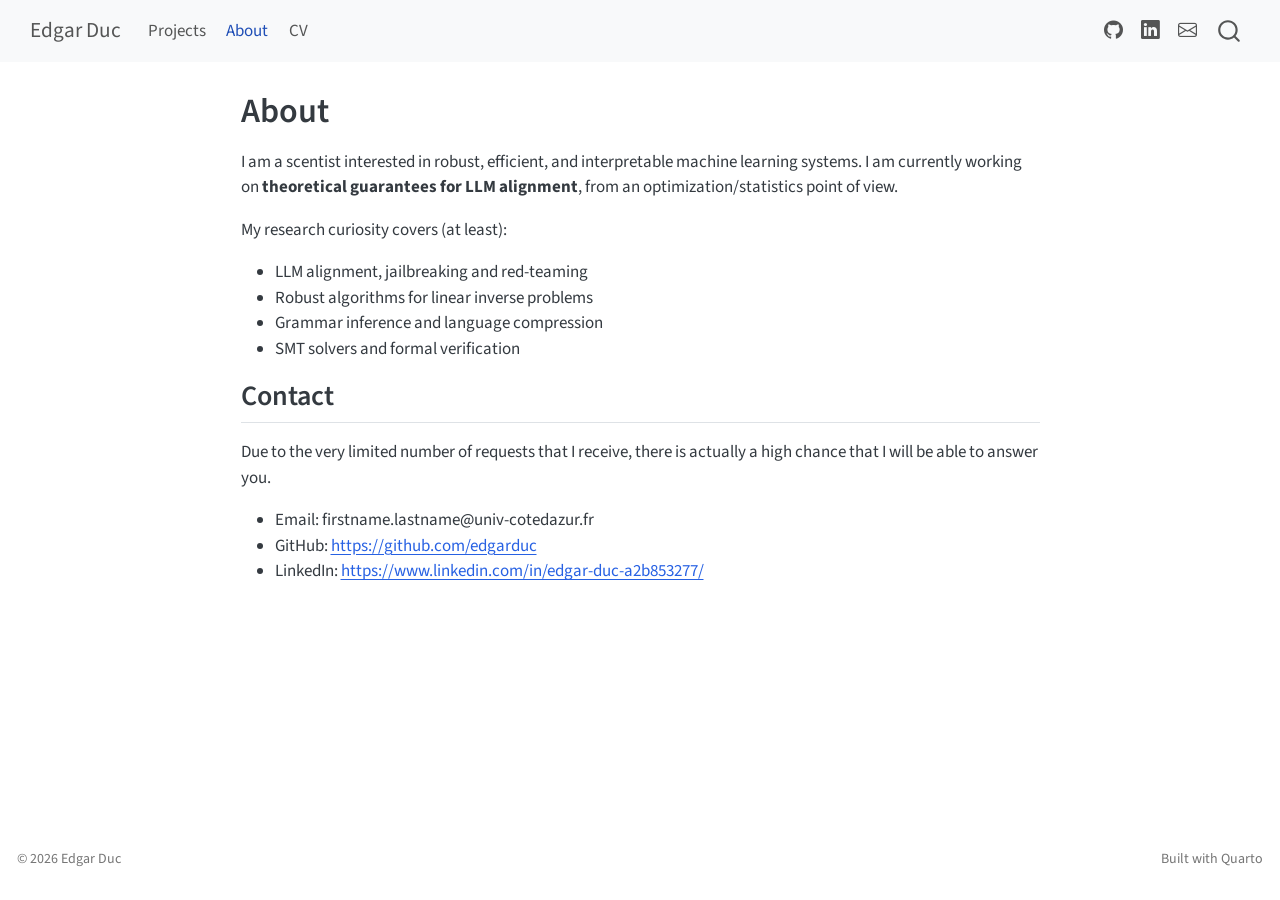
<file: about.html>
<!DOCTYPE html>
<html xmlns="http://www.w3.org/1999/xhtml" lang="en" xml:lang="en"><head>

<meta charset="utf-8">
<meta name="generator" content="quarto-1.9.38">

<meta name="viewport" content="width=device-width, initial-scale=1.0, user-scalable=yes">


<title>About – Edgar Duc</title>
<style>
/* Default styles provided by pandoc.
** See https://pandoc.org/MANUAL.html#variables-for-html for config info.
*/
code{white-space: pre-wrap;}
span.smallcaps{font-variant: small-caps;}
div.columns{display: flex; gap: min(4vw, 1.5em);}
div.column{flex: auto; overflow-x: auto;}
div.hanging-indent{margin-left: 1.5em; text-indent: -1.5em;}
ul.task-list{list-style: none;}
ul.task-list li input[type="checkbox"] {
  width: 0.8em;
  margin: 0 0.8em 0.2em -1em; /* quarto-specific, see https://github.com/quarto-dev/quarto-cli/issues/4556 */ 
  vertical-align: middle;
}
</style>


<script src="site_libs/quarto-nav/quarto-nav.js"></script>
<script src="site_libs/clipboard/clipboard.min.js"></script>
<script src="site_libs/quarto-search/autocomplete.umd.js"></script>
<script src="site_libs/quarto-search/fuse.min.js"></script>
<script src="site_libs/quarto-search/quarto-search.js"></script>
<meta name="quarto:offset" content="./">
<script src="site_libs/quarto-html/quarto.js" type="module"></script>
<script src="site_libs/quarto-html/tabsets/tabsets.js" type="module"></script>
<script src="site_libs/quarto-html/popper.min.js"></script>
<script src="site_libs/quarto-html/tippy.umd.min.js"></script>
<script src="site_libs/quarto-html/anchor.min.js"></script>
<link href="site_libs/quarto-html/tippy.css" rel="stylesheet">
<link href="site_libs/quarto-html/quarto-syntax-highlighting-15634bcf2e68342d4ad2dfa704d543f6.css" rel="stylesheet" id="quarto-text-highlighting-styles">
<script src="site_libs/bootstrap/bootstrap.min.js"></script>
<link href="site_libs/bootstrap/bootstrap-icons.css" rel="stylesheet">
<link href="site_libs/bootstrap/bootstrap-158031087360bce0ff56dc785ce39e06.min.css" rel="stylesheet" append-hash="true" id="quarto-bootstrap" data-mode="light">
<script id="quarto-search-options" type="application/json">{
  "location": "navbar",
  "copy-button": false,
  "collapse-after": 3,
  "panel-placement": "end",
  "type": "overlay",
  "limit": 50,
  "keyboard-shortcut": [
    "f",
    "/",
    "s"
  ],
  "show-item-context": false,
  "language": {
    "search-no-results-text": "No results",
    "search-matching-documents-text": "matching documents",
    "search-copy-link-title": "Copy link to search",
    "search-hide-matches-text": "Hide additional matches",
    "search-more-match-text": "more match in this document",
    "search-more-matches-text": "more matches in this document",
    "search-clear-button-title": "Clear",
    "search-text-placeholder": "",
    "search-detached-cancel-button-title": "Cancel",
    "search-submit-button-title": "Submit",
    "search-label": "Search"
  }
}</script>


<link rel="stylesheet" href="styles.css">
</head>

<body class="nav-fixed fullcontent quarto-light">

<div id="quarto-search-results"></div>
  <header id="quarto-header" class="headroom fixed-top">
    <nav class="navbar navbar-expand-lg " data-bs-theme="dark">
      <div class="navbar-container container-fluid">
      <div class="navbar-brand-container mx-auto">
    <a class="navbar-brand" href="./index.html">
    <span class="navbar-title">Edgar Duc</span>
    </a>
  </div>
            <div id="quarto-search" class="" title="Search"></div>
          <button class="navbar-toggler" type="button" data-bs-toggle="collapse" data-bs-target="#navbarCollapse" aria-controls="navbarCollapse" role="menu" aria-expanded="false" aria-label="Toggle navigation" onclick="if (window.quartoToggleHeadroom) { window.quartoToggleHeadroom(); }">
  <span class="navbar-toggler-icon"></span>
</button>
          <div class="collapse navbar-collapse" id="navbarCollapse">
            <ul class="navbar-nav navbar-nav-scroll me-auto">
  <li class="nav-item">
    <a class="nav-link" href="./index.html"> 
<span class="menu-text">Projects</span></a>
  </li>  
  <li class="nav-item">
    <a class="nav-link active" href="./about.html" aria-current="page"> 
<span class="menu-text">About</span></a>
  </li>  
  <li class="nav-item">
    <a class="nav-link" href="./cv.html"> 
<span class="menu-text">CV</span></a>
  </li>  
</ul>
            <ul class="navbar-nav navbar-nav-scroll ms-auto">
  <li class="nav-item compact">
    <a class="nav-link" href="https://github.com/edgarduc"> <i class="bi bi-github" role="img">
</i> 
<span class="menu-text"></span></a>
  </li>  
  <li class="nav-item compact">
    <a class="nav-link" href="https://www.linkedin.com/in/edgar-duc-a2b853277"> <i class="bi bi-linkedin" role="img">
</i> 
<span class="menu-text"></span></a>
  </li>  
  <li class="nav-item compact">
    <a class="nav-link" href="mailto:edgar.duc@enpc.fr"> <i class="bi bi-envelope" role="img">
</i> 
<span class="menu-text"></span></a>
  </li>  
</ul>
          </div> <!-- /navcollapse -->
            <div class="quarto-navbar-tools">
</div>
      </div> <!-- /container-fluid -->
    </nav>
</header>
<!-- content -->
<div id="quarto-content" class="quarto-container page-columns page-rows-contents page-layout-article page-navbar">
<!-- sidebar -->
<!-- margin-sidebar -->
    
<!-- main -->
<main class="content" id="quarto-document-content">

<header id="title-block-header" class="quarto-title-block default">
<div class="quarto-title">
<h1 class="title">About</h1>
</div>



<div class="quarto-title-meta">

    
  
    
  </div>
  


</header>


<p>I am a scentist interested in robust, efficient, and interpretable machine learning systems. I am currently working on <strong>theoretical guarantees for LLM alignment</strong>, from an optimization/statistics point of view.</p>
<p>My research curiosity covers (at least):</p>
<ul>
<li>LLM alignment, jailbreaking and red-teaming</li>
<li>Robust algorithms for linear inverse problems</li>
<li>Grammar inference and language compression</li>
<li>SMT solvers and formal verification</li>
</ul>
<section id="contact" class="level2">
<h2 class="anchored" data-anchor-id="contact">Contact</h2>
<p>Due to the very limited number of requests that I receive, there is actually a high chance that I will be able to answer you.</p>
<ul>
<li>Email: firstname.lastname@univ-cotedazur.fr</li>
<li>GitHub: <a href="https://github.com/edgarduc" class="uri">https://github.com/edgarduc</a></li>
<li>LinkedIn: <a href="https://www.linkedin.com/in/edgar-duc-a2b853277/" class="uri">https://www.linkedin.com/in/edgar-duc-a2b853277/</a></li>
</ul>


</section>

</main> <!-- /main -->
<script id="quarto-html-after-body" type="application/javascript">
  window.document.addEventListener("DOMContentLoaded", function (event) {
    const icon = "";
    const anchorJS = new window.AnchorJS();
    anchorJS.options = {
      placement: 'right',
      icon: icon
    };
    anchorJS.add('.anchored');
    const isCodeAnnotation = (el) => {
      for (const clz of el.classList) {
        if (clz.startsWith('code-annotation-')) {                     
          return true;
        }
      }
      return false;
    }
    const onCopySuccess = function(e) {
      // button target
      const button = e.trigger;
      // don't keep focus
      button.blur();
      // flash "checked"
      button.classList.add('code-copy-button-checked');
      var currentTitle = button.getAttribute("title");
      button.setAttribute("title", "Copied!");
      let tooltip;
      if (window.bootstrap) {
        button.setAttribute("data-bs-toggle", "tooltip");
        button.setAttribute("data-bs-placement", "left");
        button.setAttribute("data-bs-title", "Copied!");
        tooltip = new bootstrap.Tooltip(button, 
          { trigger: "manual", 
            customClass: "code-copy-button-tooltip",
            offset: [0, -8]});
        tooltip.show();    
      }
      setTimeout(function() {
        if (tooltip) {
          tooltip.hide();
          button.removeAttribute("data-bs-title");
          button.removeAttribute("data-bs-toggle");
          button.removeAttribute("data-bs-placement");
        }
        button.setAttribute("title", currentTitle);
        button.classList.remove('code-copy-button-checked');
      }, 1000);
      // clear code selection
      e.clearSelection();
    }
    const getTextToCopy = function(trigger) {
      const outerScaffold = trigger.parentElement.cloneNode(true);
      const codeEl = outerScaffold.querySelector('code');
      for (const childEl of codeEl.children) {
        if (isCodeAnnotation(childEl)) {
          childEl.remove();
        }
      }
      return codeEl.innerText;
    }
    const clipboard = new window.ClipboardJS('.code-copy-button:not([data-in-quarto-modal])', {
      text: getTextToCopy
    });
    clipboard.on('success', onCopySuccess);
    if (window.document.getElementById('quarto-embedded-source-code-modal')) {
      const clipboardModal = new window.ClipboardJS('.code-copy-button[data-in-quarto-modal]', {
        text: getTextToCopy,
        container: window.document.getElementById('quarto-embedded-source-code-modal')
      });
      clipboardModal.on('success', onCopySuccess);
    }
      var localhostRegex = new RegExp(/^(?:http|https):\/\/localhost\:?[0-9]*\//);
      var mailtoRegex = new RegExp(/^mailto:/);
        var filterRegex = new RegExp("https:\/\/edgarduc\.github\.io");
      var isInternal = (href) => {
          return filterRegex.test(href) || localhostRegex.test(href) || mailtoRegex.test(href);
      }
      // Inspect non-navigation links and adorn them if external
     var links = window.document.querySelectorAll('a[href]:not(.nav-link):not(.navbar-brand):not(.toc-action):not(.sidebar-link):not(.sidebar-item-toggle):not(.pagination-link):not(.no-external):not([aria-hidden]):not(.dropdown-item):not(.quarto-navigation-tool):not(.about-link)');
      for (var i=0; i<links.length; i++) {
        const link = links[i];
        if (!isInternal(link.href)) {
          // undo the damage that might have been done by quarto-nav.js in the case of
          // links that we want to consider external
          if (link.dataset.originalHref !== undefined) {
            link.href = link.dataset.originalHref;
          }
            // target, if specified
            link.setAttribute("target", "_blank");
            if (link.getAttribute("rel") === null) {
              link.setAttribute("rel", "noopener");
            }
        }
      }
    function tippyHover(el, contentFn, onTriggerFn, onUntriggerFn) {
      const config = {
        allowHTML: true,
        maxWidth: 500,
        delay: 100,
        arrow: false,
        appendTo: function(el) {
            return el.parentElement;
        },
        interactive: true,
        interactiveBorder: 10,
        theme: 'quarto',
        placement: 'bottom-start',
      };
      if (contentFn) {
        config.content = contentFn;
      }
      if (onTriggerFn) {
        config.onTrigger = onTriggerFn;
      }
      if (onUntriggerFn) {
        config.onUntrigger = onUntriggerFn;
      }
      window.tippy(el, config); 
    }
    const noterefs = window.document.querySelectorAll('a[role="doc-noteref"]');
    for (var i=0; i<noterefs.length; i++) {
      const ref = noterefs[i];
      tippyHover(ref, function() {
        // use id or data attribute instead here
        let href = ref.getAttribute('data-footnote-href') || ref.getAttribute('href');
        try { href = new URL(href).hash; } catch {}
        const id = href.replace(/^#\/?/, "");
        const note = window.document.getElementById(id);
        if (note) {
          return note.innerHTML;
        } else {
          return "";
        }
      });
    }
    const xrefs = window.document.querySelectorAll('a.quarto-xref');
    const processXRef = (id, note) => {
      // Strip column container classes
      const stripColumnClz = (el) => {
        el.classList.remove("page-full", "page-columns");
        if (el.children) {
          for (const child of el.children) {
            stripColumnClz(child);
          }
        }
      }
      stripColumnClz(note)
      if (id === null || id.startsWith('sec-')) {
        // Special case sections, only their first couple elements
        const container = document.createElement("div");
        if (note.children && note.children.length > 2) {
          container.appendChild(note.children[0].cloneNode(true));
          for (let i = 1; i < note.children.length; i++) {
            const child = note.children[i];
            if (child.tagName === "P" && child.innerText === "") {
              continue;
            } else {
              container.appendChild(child.cloneNode(true));
              break;
            }
          }
          if (window.Quarto?.typesetMath) {
            window.Quarto.typesetMath(container);
          }
          return container.innerHTML
        } else {
          if (window.Quarto?.typesetMath) {
            window.Quarto.typesetMath(note);
          }
          return note.innerHTML;
        }
      } else {
        // Remove any anchor links if they are present
        const anchorLink = note.querySelector('a.anchorjs-link');
        if (anchorLink) {
          anchorLink.remove();
        }
        if (window.Quarto?.typesetMath) {
          window.Quarto.typesetMath(note);
        }
        if (note.classList.contains("callout")) {
          return note.outerHTML;
        } else {
          return note.innerHTML;
        }
      }
    }
    for (var i=0; i<xrefs.length; i++) {
      const xref = xrefs[i];
      tippyHover(xref, undefined, function(instance) {
        instance.disable();
        let url = xref.getAttribute('href');
        let hash = undefined; 
        if (url.startsWith('#')) {
          hash = url;
        } else {
          try { hash = new URL(url).hash; } catch {}
        }
        if (hash) {
          const id = hash.replace(/^#\/?/, "");
          const note = window.document.getElementById(id);
          if (note !== null) {
            try {
              const html = processXRef(id, note.cloneNode(true));
              instance.setContent(html);
            } finally {
              instance.enable();
              instance.show();
            }
          } else {
            // See if we can fetch this
            fetch(url.split('#')[0])
            .then(res => res.text())
            .then(html => {
              const parser = new DOMParser();
              const htmlDoc = parser.parseFromString(html, "text/html");
              const note = htmlDoc.getElementById(id);
              if (note !== null) {
                const html = processXRef(id, note);
                instance.setContent(html);
              } 
            }).finally(() => {
              instance.enable();
              instance.show();
            });
          }
        } else {
          // See if we can fetch a full url (with no hash to target)
          // This is a special case and we should probably do some content thinning / targeting
          fetch(url)
          .then(res => res.text())
          .then(html => {
            const parser = new DOMParser();
            const htmlDoc = parser.parseFromString(html, "text/html");
            const note = htmlDoc.querySelector('main.content');
            if (note !== null) {
              // This should only happen for chapter cross references
              // (since there is no id in the URL)
              // remove the first header
              if (note.children.length > 0 && note.children[0].tagName === "HEADER") {
                note.children[0].remove();
              }
              const html = processXRef(null, note);
              instance.setContent(html);
            } 
          }).finally(() => {
            instance.enable();
            instance.show();
          });
        }
      }, function(instance) {
      });
    }
        let selectedAnnoteEl;
        const selectorForAnnotation = ( cell, annotation) => {
          let cellAttr = 'data-code-cell="' + cell + '"';
          let lineAttr = 'data-code-annotation="' +  annotation + '"';
          const selector = 'span[' + cellAttr + '][' + lineAttr + ']';
          return selector;
        }
        const selectCodeLines = (annoteEl) => {
          const doc = window.document;
          const targetCell = annoteEl.getAttribute("data-target-cell");
          const targetAnnotation = annoteEl.getAttribute("data-target-annotation");
          const annoteSpan = window.document.querySelector(selectorForAnnotation(targetCell, targetAnnotation));
          const lines = annoteSpan.getAttribute("data-code-lines").split(",");
          const lineIds = lines.map((line) => {
            return targetCell + "-" + line;
          })
          let top = null;
          let height = null;
          let parent = null;
          if (lineIds.length > 0) {
              //compute the position of the single el (top and bottom and make a div)
              const el = window.document.getElementById(lineIds[0]);
              top = el.offsetTop;
              height = el.offsetHeight;
              parent = el.parentElement.parentElement;
            if (lineIds.length > 1) {
              const lastEl = window.document.getElementById(lineIds[lineIds.length - 1]);
              const bottom = lastEl.offsetTop + lastEl.offsetHeight;
              height = bottom - top;
            }
            if (top !== null && height !== null && parent !== null) {
              // cook up a div (if necessary) and position it 
              let div = window.document.getElementById("code-annotation-line-highlight");
              if (div === null) {
                div = window.document.createElement("div");
                div.setAttribute("id", "code-annotation-line-highlight");
                div.style.position = 'absolute';
                parent.appendChild(div);
              }
              div.style.top = top - 2 + "px";
              div.style.height = height + 4 + "px";
              div.style.left = 0;
              let gutterDiv = window.document.getElementById("code-annotation-line-highlight-gutter");
              if (gutterDiv === null) {
                gutterDiv = window.document.createElement("div");
                gutterDiv.setAttribute("id", "code-annotation-line-highlight-gutter");
                gutterDiv.style.position = 'absolute';
                const codeCell = window.document.getElementById(targetCell);
                const gutter = codeCell.querySelector('.code-annotation-gutter');
                gutter.appendChild(gutterDiv);
              }
              gutterDiv.style.top = top - 2 + "px";
              gutterDiv.style.height = height + 4 + "px";
            }
            selectedAnnoteEl = annoteEl;
          }
        };
        const unselectCodeLines = () => {
          const elementsIds = ["code-annotation-line-highlight", "code-annotation-line-highlight-gutter"];
          elementsIds.forEach((elId) => {
            const div = window.document.getElementById(elId);
            if (div) {
              div.remove();
            }
          });
          selectedAnnoteEl = undefined;
        };
          // Handle positioning of the toggle
      window.addEventListener(
        "resize",
        throttle(() => {
          elRect = undefined;
          if (selectedAnnoteEl) {
            selectCodeLines(selectedAnnoteEl);
          }
        }, 10)
      );
      function throttle(fn, ms) {
      let throttle = false;
      let timer;
        return (...args) => {
          if(!throttle) { // first call gets through
              fn.apply(this, args);
              throttle = true;
          } else { // all the others get throttled
              if(timer) clearTimeout(timer); // cancel #2
              timer = setTimeout(() => {
                fn.apply(this, args);
                timer = throttle = false;
              }, ms);
          }
        };
      }
        // Attach click handler to the DT
        const annoteDls = window.document.querySelectorAll('dt[data-target-cell]');
        for (const annoteDlNode of annoteDls) {
          annoteDlNode.addEventListener('click', (event) => {
            const clickedEl = event.target;
            if (clickedEl !== selectedAnnoteEl) {
              unselectCodeLines();
              const activeEl = window.document.querySelector('dt[data-target-cell].code-annotation-active');
              if (activeEl) {
                activeEl.classList.remove('code-annotation-active');
              }
              selectCodeLines(clickedEl);
              clickedEl.classList.add('code-annotation-active');
            } else {
              // Unselect the line
              unselectCodeLines();
              clickedEl.classList.remove('code-annotation-active');
            }
          });
        }
    const findCites = (el) => {
      const parentEl = el.parentElement;
      if (parentEl) {
        const cites = parentEl.dataset.cites;
        if (cites) {
          return {
            el,
            cites: cites.split(' ')
          };
        } else {
          return findCites(el.parentElement)
        }
      } else {
        return undefined;
      }
    };
    var bibliorefs = window.document.querySelectorAll('a[role="doc-biblioref"]');
    for (var i=0; i<bibliorefs.length; i++) {
      const ref = bibliorefs[i];
      const citeInfo = findCites(ref);
      if (citeInfo) {
        tippyHover(citeInfo.el, function() {
          var popup = window.document.createElement('div');
          citeInfo.cites.forEach(function(cite) {
            var citeDiv = window.document.createElement('div');
            citeDiv.classList.add('hanging-indent');
            citeDiv.classList.add('csl-entry');
            var biblioDiv = window.document.getElementById('ref-' + cite);
            if (biblioDiv) {
              citeDiv.innerHTML = biblioDiv.innerHTML;
            }
            popup.appendChild(citeDiv);
          });
          return popup.innerHTML;
        });
      }
    }
  });
  </script>
</div> <!-- /content -->
<footer class="footer">
  <div class="nav-footer">
    <div class="nav-footer-left">
<p>© 2026 Edgar Duc</p>
</div>   
    <div class="nav-footer-center">
      &nbsp;
    </div>
    <div class="nav-footer-right">
<p>Built with Quarto</p>
</div>
  </div>
</footer>




</body></html>
</file>
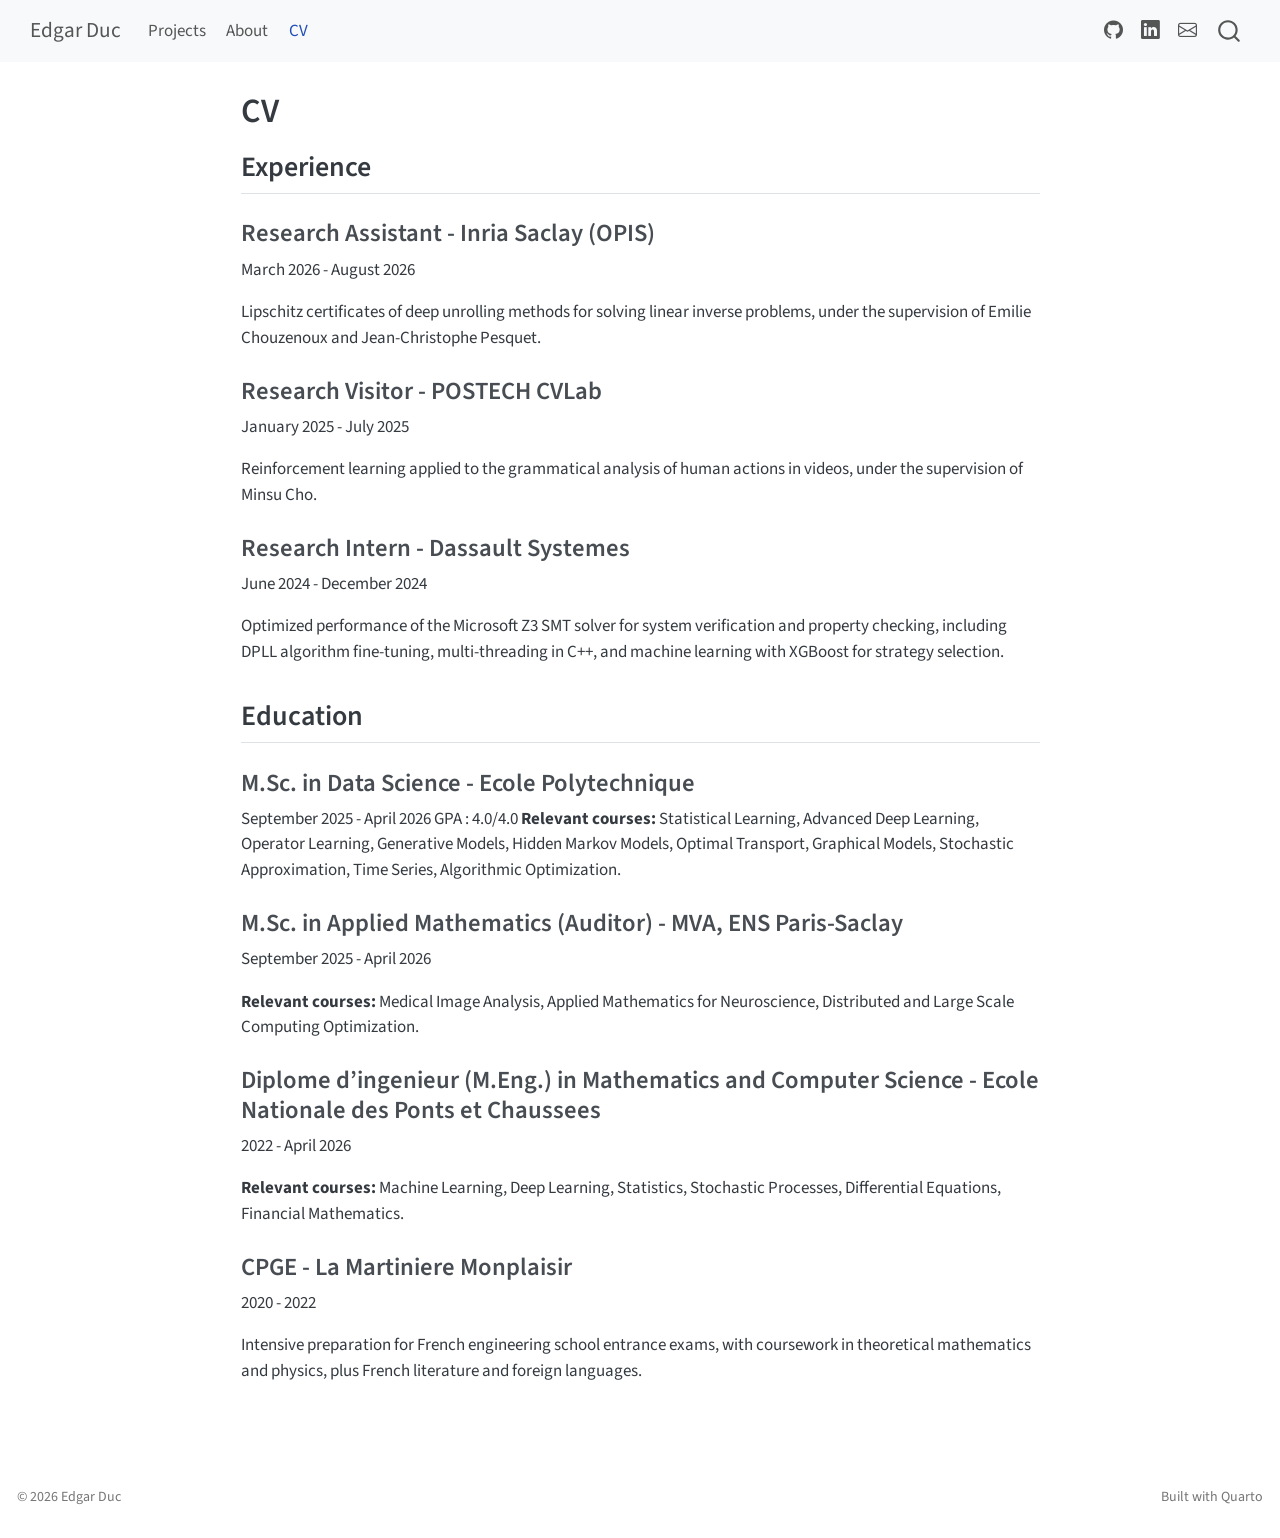
<file: cv.html>
<!DOCTYPE html>
<html xmlns="http://www.w3.org/1999/xhtml" lang="en" xml:lang="en"><head>

<meta charset="utf-8">
<meta name="generator" content="quarto-1.9.38">

<meta name="viewport" content="width=device-width, initial-scale=1.0, user-scalable=yes">


<title>CV – Edgar Duc</title>
<style>
/* Default styles provided by pandoc.
** See https://pandoc.org/MANUAL.html#variables-for-html for config info.
*/
code{white-space: pre-wrap;}
span.smallcaps{font-variant: small-caps;}
div.columns{display: flex; gap: min(4vw, 1.5em);}
div.column{flex: auto; overflow-x: auto;}
div.hanging-indent{margin-left: 1.5em; text-indent: -1.5em;}
ul.task-list{list-style: none;}
ul.task-list li input[type="checkbox"] {
  width: 0.8em;
  margin: 0 0.8em 0.2em -1em; /* quarto-specific, see https://github.com/quarto-dev/quarto-cli/issues/4556 */ 
  vertical-align: middle;
}
</style>


<script src="site_libs/quarto-nav/quarto-nav.js"></script>
<script src="site_libs/clipboard/clipboard.min.js"></script>
<script src="site_libs/quarto-search/autocomplete.umd.js"></script>
<script src="site_libs/quarto-search/fuse.min.js"></script>
<script src="site_libs/quarto-search/quarto-search.js"></script>
<meta name="quarto:offset" content="./">
<script src="site_libs/quarto-html/quarto.js" type="module"></script>
<script src="site_libs/quarto-html/tabsets/tabsets.js" type="module"></script>
<script src="site_libs/quarto-html/popper.min.js"></script>
<script src="site_libs/quarto-html/tippy.umd.min.js"></script>
<script src="site_libs/quarto-html/anchor.min.js"></script>
<link href="site_libs/quarto-html/tippy.css" rel="stylesheet">
<link href="site_libs/quarto-html/quarto-syntax-highlighting-15634bcf2e68342d4ad2dfa704d543f6.css" rel="stylesheet" id="quarto-text-highlighting-styles">
<script src="site_libs/bootstrap/bootstrap.min.js"></script>
<link href="site_libs/bootstrap/bootstrap-icons.css" rel="stylesheet">
<link href="site_libs/bootstrap/bootstrap-158031087360bce0ff56dc785ce39e06.min.css" rel="stylesheet" append-hash="true" id="quarto-bootstrap" data-mode="light">
<script id="quarto-search-options" type="application/json">{
  "location": "navbar",
  "copy-button": false,
  "collapse-after": 3,
  "panel-placement": "end",
  "type": "overlay",
  "limit": 50,
  "keyboard-shortcut": [
    "f",
    "/",
    "s"
  ],
  "show-item-context": false,
  "language": {
    "search-no-results-text": "No results",
    "search-matching-documents-text": "matching documents",
    "search-copy-link-title": "Copy link to search",
    "search-hide-matches-text": "Hide additional matches",
    "search-more-match-text": "more match in this document",
    "search-more-matches-text": "more matches in this document",
    "search-clear-button-title": "Clear",
    "search-text-placeholder": "",
    "search-detached-cancel-button-title": "Cancel",
    "search-submit-button-title": "Submit",
    "search-label": "Search"
  }
}</script>


<link rel="stylesheet" href="styles.css">
</head>

<body class="nav-fixed fullcontent quarto-light">

<div id="quarto-search-results"></div>
  <header id="quarto-header" class="headroom fixed-top">
    <nav class="navbar navbar-expand-lg " data-bs-theme="dark">
      <div class="navbar-container container-fluid">
      <div class="navbar-brand-container mx-auto">
    <a class="navbar-brand" href="./index.html">
    <span class="navbar-title">Edgar Duc</span>
    </a>
  </div>
            <div id="quarto-search" class="" title="Search"></div>
          <button class="navbar-toggler" type="button" data-bs-toggle="collapse" data-bs-target="#navbarCollapse" aria-controls="navbarCollapse" role="menu" aria-expanded="false" aria-label="Toggle navigation" onclick="if (window.quartoToggleHeadroom) { window.quartoToggleHeadroom(); }">
  <span class="navbar-toggler-icon"></span>
</button>
          <div class="collapse navbar-collapse" id="navbarCollapse">
            <ul class="navbar-nav navbar-nav-scroll me-auto">
  <li class="nav-item">
    <a class="nav-link" href="./index.html"> 
<span class="menu-text">Projects</span></a>
  </li>  
  <li class="nav-item">
    <a class="nav-link" href="./about.html"> 
<span class="menu-text">About</span></a>
  </li>  
  <li class="nav-item">
    <a class="nav-link active" href="./cv.html" aria-current="page"> 
<span class="menu-text">CV</span></a>
  </li>  
</ul>
            <ul class="navbar-nav navbar-nav-scroll ms-auto">
  <li class="nav-item compact">
    <a class="nav-link" href="https://github.com/edgarduc"> <i class="bi bi-github" role="img">
</i> 
<span class="menu-text"></span></a>
  </li>  
  <li class="nav-item compact">
    <a class="nav-link" href="https://www.linkedin.com/in/edgar-duc-a2b853277"> <i class="bi bi-linkedin" role="img">
</i> 
<span class="menu-text"></span></a>
  </li>  
  <li class="nav-item compact">
    <a class="nav-link" href="mailto:edgar.duc@enpc.fr"> <i class="bi bi-envelope" role="img">
</i> 
<span class="menu-text"></span></a>
  </li>  
</ul>
          </div> <!-- /navcollapse -->
            <div class="quarto-navbar-tools">
</div>
      </div> <!-- /container-fluid -->
    </nav>
</header>
<!-- content -->
<div id="quarto-content" class="quarto-container page-columns page-rows-contents page-layout-article page-navbar">
<!-- sidebar -->
<!-- margin-sidebar -->
    
<!-- main -->
<main class="content" id="quarto-document-content">

<header id="title-block-header" class="quarto-title-block default">
<div class="quarto-title">
<h1 class="title">CV</h1>
</div>



<div class="quarto-title-meta">

    
  
    
  </div>
  


</header>


<section id="experience" class="level2">
<h2 class="anchored" data-anchor-id="experience">Experience</h2>
<section id="research-assistant---inria-saclay-opis" class="level3">
<h3 class="anchored" data-anchor-id="research-assistant---inria-saclay-opis">Research Assistant - Inria Saclay (OPIS)</h3>
<p>March 2026 - August 2026</p>
<p>Lipschitz certificates of deep unrolling methods for solving linear inverse problems, under the supervision of Emilie Chouzenoux and Jean-Christophe Pesquet.</p>
</section>
<section id="research-visitor---postech-cvlab" class="level3">
<h3 class="anchored" data-anchor-id="research-visitor---postech-cvlab">Research Visitor - POSTECH CVLab</h3>
<p>January 2025 - July 2025</p>
<p>Reinforcement learning applied to the grammatical analysis of human actions in videos, under the supervision of Minsu Cho.</p>
</section>
<section id="research-intern---dassault-systemes" class="level3">
<h3 class="anchored" data-anchor-id="research-intern---dassault-systemes">Research Intern - Dassault Systemes</h3>
<p>June 2024 - December 2024</p>
<p>Optimized performance of the Microsoft Z3 SMT solver for system verification and property checking, including DPLL algorithm fine-tuning, multi-threading in C++, and machine learning with XGBoost for strategy selection.</p>
</section>
</section>
<section id="education" class="level2">
<h2 class="anchored" data-anchor-id="education">Education</h2>
<section id="m.sc.-in-data-science---ecole-polytechnique" class="level3">
<h3 class="anchored" data-anchor-id="m.sc.-in-data-science---ecole-polytechnique">M.Sc. in Data Science - Ecole Polytechnique</h3>
<p>September 2025 - April 2026 GPA : 4.0/4.0 <strong>Relevant courses:</strong> Statistical Learning, Advanced Deep Learning, Operator Learning, Generative Models, Hidden Markov Models, Optimal Transport, Graphical Models, Stochastic Approximation, Time Series, Algorithmic Optimization.</p>
</section>
<section id="m.sc.-in-applied-mathematics-auditor---mva-ens-paris-saclay" class="level3">
<h3 class="anchored" data-anchor-id="m.sc.-in-applied-mathematics-auditor---mva-ens-paris-saclay">M.Sc. in Applied Mathematics (Auditor) - MVA, ENS Paris-Saclay</h3>
<p>September 2025 - April 2026</p>
<p><strong>Relevant courses:</strong> Medical Image Analysis, Applied Mathematics for Neuroscience, Distributed and Large Scale Computing Optimization.</p>
</section>
<section id="diplome-dingenieur-m.eng.-in-mathematics-and-computer-science---ecole-nationale-des-ponts-et-chaussees" class="level3">
<h3 class="anchored" data-anchor-id="diplome-dingenieur-m.eng.-in-mathematics-and-computer-science---ecole-nationale-des-ponts-et-chaussees">Diplome d’ingenieur (M.Eng.) in Mathematics and Computer Science - Ecole Nationale des Ponts et Chaussees</h3>
<p>2022 - April 2026</p>
<p><strong>Relevant courses:</strong> Machine Learning, Deep Learning, Statistics, Stochastic Processes, Differential Equations, Financial Mathematics.</p>
</section>
<section id="cpge---la-martiniere-monplaisir" class="level3">
<h3 class="anchored" data-anchor-id="cpge---la-martiniere-monplaisir">CPGE - La Martiniere Monplaisir</h3>
<p>2020 - 2022</p>
<p>Intensive preparation for French engineering school entrance exams, with coursework in theoretical mathematics and physics, plus French literature and foreign languages.</p>


</section>
</section>

</main> <!-- /main -->
<script id="quarto-html-after-body" type="application/javascript">
  window.document.addEventListener("DOMContentLoaded", function (event) {
    const icon = "";
    const anchorJS = new window.AnchorJS();
    anchorJS.options = {
      placement: 'right',
      icon: icon
    };
    anchorJS.add('.anchored');
    const isCodeAnnotation = (el) => {
      for (const clz of el.classList) {
        if (clz.startsWith('code-annotation-')) {                     
          return true;
        }
      }
      return false;
    }
    const onCopySuccess = function(e) {
      // button target
      const button = e.trigger;
      // don't keep focus
      button.blur();
      // flash "checked"
      button.classList.add('code-copy-button-checked');
      var currentTitle = button.getAttribute("title");
      button.setAttribute("title", "Copied!");
      let tooltip;
      if (window.bootstrap) {
        button.setAttribute("data-bs-toggle", "tooltip");
        button.setAttribute("data-bs-placement", "left");
        button.setAttribute("data-bs-title", "Copied!");
        tooltip = new bootstrap.Tooltip(button, 
          { trigger: "manual", 
            customClass: "code-copy-button-tooltip",
            offset: [0, -8]});
        tooltip.show();    
      }
      setTimeout(function() {
        if (tooltip) {
          tooltip.hide();
          button.removeAttribute("data-bs-title");
          button.removeAttribute("data-bs-toggle");
          button.removeAttribute("data-bs-placement");
        }
        button.setAttribute("title", currentTitle);
        button.classList.remove('code-copy-button-checked');
      }, 1000);
      // clear code selection
      e.clearSelection();
    }
    const getTextToCopy = function(trigger) {
      const outerScaffold = trigger.parentElement.cloneNode(true);
      const codeEl = outerScaffold.querySelector('code');
      for (const childEl of codeEl.children) {
        if (isCodeAnnotation(childEl)) {
          childEl.remove();
        }
      }
      return codeEl.innerText;
    }
    const clipboard = new window.ClipboardJS('.code-copy-button:not([data-in-quarto-modal])', {
      text: getTextToCopy
    });
    clipboard.on('success', onCopySuccess);
    if (window.document.getElementById('quarto-embedded-source-code-modal')) {
      const clipboardModal = new window.ClipboardJS('.code-copy-button[data-in-quarto-modal]', {
        text: getTextToCopy,
        container: window.document.getElementById('quarto-embedded-source-code-modal')
      });
      clipboardModal.on('success', onCopySuccess);
    }
      var localhostRegex = new RegExp(/^(?:http|https):\/\/localhost\:?[0-9]*\//);
      var mailtoRegex = new RegExp(/^mailto:/);
        var filterRegex = new RegExp("https:\/\/edgarduc\.github\.io");
      var isInternal = (href) => {
          return filterRegex.test(href) || localhostRegex.test(href) || mailtoRegex.test(href);
      }
      // Inspect non-navigation links and adorn them if external
     var links = window.document.querySelectorAll('a[href]:not(.nav-link):not(.navbar-brand):not(.toc-action):not(.sidebar-link):not(.sidebar-item-toggle):not(.pagination-link):not(.no-external):not([aria-hidden]):not(.dropdown-item):not(.quarto-navigation-tool):not(.about-link)');
      for (var i=0; i<links.length; i++) {
        const link = links[i];
        if (!isInternal(link.href)) {
          // undo the damage that might have been done by quarto-nav.js in the case of
          // links that we want to consider external
          if (link.dataset.originalHref !== undefined) {
            link.href = link.dataset.originalHref;
          }
            // target, if specified
            link.setAttribute("target", "_blank");
            if (link.getAttribute("rel") === null) {
              link.setAttribute("rel", "noopener");
            }
        }
      }
    function tippyHover(el, contentFn, onTriggerFn, onUntriggerFn) {
      const config = {
        allowHTML: true,
        maxWidth: 500,
        delay: 100,
        arrow: false,
        appendTo: function(el) {
            return el.parentElement;
        },
        interactive: true,
        interactiveBorder: 10,
        theme: 'quarto',
        placement: 'bottom-start',
      };
      if (contentFn) {
        config.content = contentFn;
      }
      if (onTriggerFn) {
        config.onTrigger = onTriggerFn;
      }
      if (onUntriggerFn) {
        config.onUntrigger = onUntriggerFn;
      }
      window.tippy(el, config); 
    }
    const noterefs = window.document.querySelectorAll('a[role="doc-noteref"]');
    for (var i=0; i<noterefs.length; i++) {
      const ref = noterefs[i];
      tippyHover(ref, function() {
        // use id or data attribute instead here
        let href = ref.getAttribute('data-footnote-href') || ref.getAttribute('href');
        try { href = new URL(href).hash; } catch {}
        const id = href.replace(/^#\/?/, "");
        const note = window.document.getElementById(id);
        if (note) {
          return note.innerHTML;
        } else {
          return "";
        }
      });
    }
    const xrefs = window.document.querySelectorAll('a.quarto-xref');
    const processXRef = (id, note) => {
      // Strip column container classes
      const stripColumnClz = (el) => {
        el.classList.remove("page-full", "page-columns");
        if (el.children) {
          for (const child of el.children) {
            stripColumnClz(child);
          }
        }
      }
      stripColumnClz(note)
      if (id === null || id.startsWith('sec-')) {
        // Special case sections, only their first couple elements
        const container = document.createElement("div");
        if (note.children && note.children.length > 2) {
          container.appendChild(note.children[0].cloneNode(true));
          for (let i = 1; i < note.children.length; i++) {
            const child = note.children[i];
            if (child.tagName === "P" && child.innerText === "") {
              continue;
            } else {
              container.appendChild(child.cloneNode(true));
              break;
            }
          }
          if (window.Quarto?.typesetMath) {
            window.Quarto.typesetMath(container);
          }
          return container.innerHTML
        } else {
          if (window.Quarto?.typesetMath) {
            window.Quarto.typesetMath(note);
          }
          return note.innerHTML;
        }
      } else {
        // Remove any anchor links if they are present
        const anchorLink = note.querySelector('a.anchorjs-link');
        if (anchorLink) {
          anchorLink.remove();
        }
        if (window.Quarto?.typesetMath) {
          window.Quarto.typesetMath(note);
        }
        if (note.classList.contains("callout")) {
          return note.outerHTML;
        } else {
          return note.innerHTML;
        }
      }
    }
    for (var i=0; i<xrefs.length; i++) {
      const xref = xrefs[i];
      tippyHover(xref, undefined, function(instance) {
        instance.disable();
        let url = xref.getAttribute('href');
        let hash = undefined; 
        if (url.startsWith('#')) {
          hash = url;
        } else {
          try { hash = new URL(url).hash; } catch {}
        }
        if (hash) {
          const id = hash.replace(/^#\/?/, "");
          const note = window.document.getElementById(id);
          if (note !== null) {
            try {
              const html = processXRef(id, note.cloneNode(true));
              instance.setContent(html);
            } finally {
              instance.enable();
              instance.show();
            }
          } else {
            // See if we can fetch this
            fetch(url.split('#')[0])
            .then(res => res.text())
            .then(html => {
              const parser = new DOMParser();
              const htmlDoc = parser.parseFromString(html, "text/html");
              const note = htmlDoc.getElementById(id);
              if (note !== null) {
                const html = processXRef(id, note);
                instance.setContent(html);
              } 
            }).finally(() => {
              instance.enable();
              instance.show();
            });
          }
        } else {
          // See if we can fetch a full url (with no hash to target)
          // This is a special case and we should probably do some content thinning / targeting
          fetch(url)
          .then(res => res.text())
          .then(html => {
            const parser = new DOMParser();
            const htmlDoc = parser.parseFromString(html, "text/html");
            const note = htmlDoc.querySelector('main.content');
            if (note !== null) {
              // This should only happen for chapter cross references
              // (since there is no id in the URL)
              // remove the first header
              if (note.children.length > 0 && note.children[0].tagName === "HEADER") {
                note.children[0].remove();
              }
              const html = processXRef(null, note);
              instance.setContent(html);
            } 
          }).finally(() => {
            instance.enable();
            instance.show();
          });
        }
      }, function(instance) {
      });
    }
        let selectedAnnoteEl;
        const selectorForAnnotation = ( cell, annotation) => {
          let cellAttr = 'data-code-cell="' + cell + '"';
          let lineAttr = 'data-code-annotation="' +  annotation + '"';
          const selector = 'span[' + cellAttr + '][' + lineAttr + ']';
          return selector;
        }
        const selectCodeLines = (annoteEl) => {
          const doc = window.document;
          const targetCell = annoteEl.getAttribute("data-target-cell");
          const targetAnnotation = annoteEl.getAttribute("data-target-annotation");
          const annoteSpan = window.document.querySelector(selectorForAnnotation(targetCell, targetAnnotation));
          const lines = annoteSpan.getAttribute("data-code-lines").split(",");
          const lineIds = lines.map((line) => {
            return targetCell + "-" + line;
          })
          let top = null;
          let height = null;
          let parent = null;
          if (lineIds.length > 0) {
              //compute the position of the single el (top and bottom and make a div)
              const el = window.document.getElementById(lineIds[0]);
              top = el.offsetTop;
              height = el.offsetHeight;
              parent = el.parentElement.parentElement;
            if (lineIds.length > 1) {
              const lastEl = window.document.getElementById(lineIds[lineIds.length - 1]);
              const bottom = lastEl.offsetTop + lastEl.offsetHeight;
              height = bottom - top;
            }
            if (top !== null && height !== null && parent !== null) {
              // cook up a div (if necessary) and position it 
              let div = window.document.getElementById("code-annotation-line-highlight");
              if (div === null) {
                div = window.document.createElement("div");
                div.setAttribute("id", "code-annotation-line-highlight");
                div.style.position = 'absolute';
                parent.appendChild(div);
              }
              div.style.top = top - 2 + "px";
              div.style.height = height + 4 + "px";
              div.style.left = 0;
              let gutterDiv = window.document.getElementById("code-annotation-line-highlight-gutter");
              if (gutterDiv === null) {
                gutterDiv = window.document.createElement("div");
                gutterDiv.setAttribute("id", "code-annotation-line-highlight-gutter");
                gutterDiv.style.position = 'absolute';
                const codeCell = window.document.getElementById(targetCell);
                const gutter = codeCell.querySelector('.code-annotation-gutter');
                gutter.appendChild(gutterDiv);
              }
              gutterDiv.style.top = top - 2 + "px";
              gutterDiv.style.height = height + 4 + "px";
            }
            selectedAnnoteEl = annoteEl;
          }
        };
        const unselectCodeLines = () => {
          const elementsIds = ["code-annotation-line-highlight", "code-annotation-line-highlight-gutter"];
          elementsIds.forEach((elId) => {
            const div = window.document.getElementById(elId);
            if (div) {
              div.remove();
            }
          });
          selectedAnnoteEl = undefined;
        };
          // Handle positioning of the toggle
      window.addEventListener(
        "resize",
        throttle(() => {
          elRect = undefined;
          if (selectedAnnoteEl) {
            selectCodeLines(selectedAnnoteEl);
          }
        }, 10)
      );
      function throttle(fn, ms) {
      let throttle = false;
      let timer;
        return (...args) => {
          if(!throttle) { // first call gets through
              fn.apply(this, args);
              throttle = true;
          } else { // all the others get throttled
              if(timer) clearTimeout(timer); // cancel #2
              timer = setTimeout(() => {
                fn.apply(this, args);
                timer = throttle = false;
              }, ms);
          }
        };
      }
        // Attach click handler to the DT
        const annoteDls = window.document.querySelectorAll('dt[data-target-cell]');
        for (const annoteDlNode of annoteDls) {
          annoteDlNode.addEventListener('click', (event) => {
            const clickedEl = event.target;
            if (clickedEl !== selectedAnnoteEl) {
              unselectCodeLines();
              const activeEl = window.document.querySelector('dt[data-target-cell].code-annotation-active');
              if (activeEl) {
                activeEl.classList.remove('code-annotation-active');
              }
              selectCodeLines(clickedEl);
              clickedEl.classList.add('code-annotation-active');
            } else {
              // Unselect the line
              unselectCodeLines();
              clickedEl.classList.remove('code-annotation-active');
            }
          });
        }
    const findCites = (el) => {
      const parentEl = el.parentElement;
      if (parentEl) {
        const cites = parentEl.dataset.cites;
        if (cites) {
          return {
            el,
            cites: cites.split(' ')
          };
        } else {
          return findCites(el.parentElement)
        }
      } else {
        return undefined;
      }
    };
    var bibliorefs = window.document.querySelectorAll('a[role="doc-biblioref"]');
    for (var i=0; i<bibliorefs.length; i++) {
      const ref = bibliorefs[i];
      const citeInfo = findCites(ref);
      if (citeInfo) {
        tippyHover(citeInfo.el, function() {
          var popup = window.document.createElement('div');
          citeInfo.cites.forEach(function(cite) {
            var citeDiv = window.document.createElement('div');
            citeDiv.classList.add('hanging-indent');
            citeDiv.classList.add('csl-entry');
            var biblioDiv = window.document.getElementById('ref-' + cite);
            if (biblioDiv) {
              citeDiv.innerHTML = biblioDiv.innerHTML;
            }
            popup.appendChild(citeDiv);
          });
          return popup.innerHTML;
        });
      }
    }
  });
  </script>
</div> <!-- /content -->
<footer class="footer">
  <div class="nav-footer">
    <div class="nav-footer-left">
<p>© 2026 Edgar Duc</p>
</div>   
    <div class="nav-footer-center">
      &nbsp;
    </div>
    <div class="nav-footer-right">
<p>Built with Quarto</p>
</div>
  </div>
</footer>




</body></html>
</file>
<file: site_libs/quarto-html/tippy.css>
.tippy-box[data-animation=fade][data-state=hidden]{opacity:0}[data-tippy-root]{max-width:calc(100vw - 10px)}.tippy-box{position:relative;background-color:#333;color:#fff;border-radius:4px;font-size:14px;line-height:1.4;white-space:normal;outline:0;transition-property:transform,visibility,opacity}.tippy-box[data-placement^=top]>.tippy-arrow{bottom:0}.tippy-box[data-placement^=top]>.tippy-arrow:before{bottom:-7px;left:0;border-width:8px 8px 0;border-top-color:initial;transform-origin:center top}.tippy-box[data-placement^=bottom]>.tippy-arrow{top:0}.tippy-box[data-placement^=bottom]>.tippy-arrow:before{top:-7px;left:0;border-width:0 8px 8px;border-bottom-color:initial;transform-origin:center bottom}.tippy-box[data-placement^=left]>.tippy-arrow{right:0}.tippy-box[data-placement^=left]>.tippy-arrow:before{border-width:8px 0 8px 8px;border-left-color:initial;right:-7px;transform-origin:center left}.tippy-box[data-placement^=right]>.tippy-arrow{left:0}.tippy-box[data-placement^=right]>.tippy-arrow:before{left:-7px;border-width:8px 8px 8px 0;border-right-color:initial;transform-origin:center right}.tippy-box[data-inertia][data-state=visible]{transition-timing-function:cubic-bezier(.54,1.5,.38,1.11)}.tippy-arrow{width:16px;height:16px;color:#333}.tippy-arrow:before{content:"";position:absolute;border-color:transparent;border-style:solid}.tippy-content{position:relative;padding:5px 9px;z-index:1}
</file>
<file: site_libs/quarto-html/quarto-syntax-highlighting-15634bcf2e68342d4ad2dfa704d543f6.css>
/* quarto syntax highlight colors */
:root {
  --quarto-hl-ot-color: #003B4F;
  --quarto-hl-at-color: #657422;
  --quarto-hl-ss-color: #20794D;
  --quarto-hl-an-color: #5E5E5E;
  --quarto-hl-fu-color: #4758AB;
  --quarto-hl-st-color: #20794D;
  --quarto-hl-cf-color: #003B4F;
  --quarto-hl-op-color: #5E5E5E;
  --quarto-hl-er-color: #AD0000;
  --quarto-hl-bn-color: #AD0000;
  --quarto-hl-al-color: #AD0000;
  --quarto-hl-va-color: #111111;
  --quarto-hl-bu-color: inherit;
  --quarto-hl-ex-color: inherit;
  --quarto-hl-pp-color: #AD0000;
  --quarto-hl-in-color: #5E5E5E;
  --quarto-hl-vs-color: #20794D;
  --quarto-hl-wa-color: #5E5E5E;
  --quarto-hl-do-color: #5E5E5E;
  --quarto-hl-im-color: #00769E;
  --quarto-hl-ch-color: #20794D;
  --quarto-hl-dt-color: #AD0000;
  --quarto-hl-fl-color: #AD0000;
  --quarto-hl-co-color: #5E5E5E;
  --quarto-hl-cv-color: #5E5E5E;
  --quarto-hl-cn-color: #8f5902;
  --quarto-hl-sc-color: #5E5E5E;
  --quarto-hl-dv-color: #AD0000;
  --quarto-hl-kw-color: #003B4F;
}

/* other quarto variables */
:root {
  --quarto-font-monospace: SFMono-Regular, Menlo, Monaco, Consolas, "Liberation Mono", "Courier New", monospace;
}

/* syntax highlight based on Pandoc's rules */
pre > code.sourceCode > span {
  color: #003B4F;
}

code.sourceCode > span {
  color: #003B4F;
}

div.sourceCode,
div.sourceCode pre.sourceCode {
  color: #003B4F;
}

/* Normal */
code span {
  color: #003B4F;
}

/* Alert */
code span.al {
  color: #AD0000;
  font-style: inherit;
}

/* Annotation */
code span.an {
  color: #5E5E5E;
  font-style: inherit;
}

/* Attribute */
code span.at {
  color: #657422;
  font-style: inherit;
}

/* BaseN */
code span.bn {
  color: #AD0000;
  font-style: inherit;
}

/* BuiltIn */
code span.bu {
  font-style: inherit;
}

/* ControlFlow */
code span.cf {
  color: #003B4F;
  font-weight: bold;
  font-style: inherit;
}

/* Char */
code span.ch {
  color: #20794D;
  font-style: inherit;
}

/* Constant */
code span.cn {
  color: #8f5902;
  font-style: inherit;
}

/* Comment */
code span.co {
  color: #5E5E5E;
  font-style: inherit;
}

/* CommentVar */
code span.cv {
  color: #5E5E5E;
  font-style: italic;
}

/* Documentation */
code span.do {
  color: #5E5E5E;
  font-style: italic;
}

/* DataType */
code span.dt {
  color: #AD0000;
  font-style: inherit;
}

/* DecVal */
code span.dv {
  color: #AD0000;
  font-style: inherit;
}

/* Error */
code span.er {
  color: #AD0000;
  font-style: inherit;
}

/* Extension */
code span.ex {
  font-style: inherit;
}

/* Float */
code span.fl {
  color: #AD0000;
  font-style: inherit;
}

/* Function */
code span.fu {
  color: #4758AB;
  font-style: inherit;
}

/* Import */
code span.im {
  color: #00769E;
  font-style: inherit;
}

/* Information */
code span.in {
  color: #5E5E5E;
  font-style: inherit;
}

/* Keyword */
code span.kw {
  color: #003B4F;
  font-weight: bold;
  font-style: inherit;
}

/* Operator */
code span.op {
  color: #5E5E5E;
  font-style: inherit;
}

/* Other */
code span.ot {
  color: #003B4F;
  font-style: inherit;
}

/* Preprocessor */
code span.pp {
  color: #AD0000;
  font-style: inherit;
}

/* SpecialChar */
code span.sc {
  color: #5E5E5E;
  font-style: inherit;
}

/* SpecialString */
code span.ss {
  color: #20794D;
  font-style: inherit;
}

/* String */
code span.st {
  color: #20794D;
  font-style: inherit;
}

/* Variable */
code span.va {
  color: #111111;
  font-style: inherit;
}

/* VerbatimString */
code span.vs {
  color: #20794D;
  font-style: inherit;
}

/* Warning */
code span.wa {
  color: #5E5E5E;
  font-style: italic;
}

.prevent-inlining {
  content: "</";
}

/*# sourceMappingURL=f23921c56f73e400b49028c9186a1aa0.css.map */
</file>
<file: styles.css>
/* css styles */

.hero {
  padding: 1rem 0 1.5rem 0;
  max-width: 850px;
}

.hero h1 {
  font-size: 2.6rem;
  margin-top: 0;
  margin-bottom: 0.4rem;
}

.hero p {
  font-size: 1.15rem;
  color: #555;
}

.project-grid {
  display: grid;
  grid-template-columns: repeat(auto-fit, minmax(310px, 1fr));
  gap: 1.25rem;
  margin-top: 1rem;
}

.project-card {
  border: 1px solid #ddd;
  border-radius: 14px;
  overflow: hidden;
  background: white;
  transition: transform 0.12s ease, box-shadow 0.12s ease;
}

.project-card:hover {
  transform: translateY(-2px);
  box-shadow: 0 8px 22px rgba(0, 0, 0, 0.08);
}

.project-image {
  width: 100%;
  height: 170px;
  object-fit: cover;
  border-bottom: 1px solid #eee;
}

.project-body {
  padding: 1rem;
}

.project-header {
  display: flex;
  justify-content: space-between;
  gap: 1rem;
  align-items: baseline;
}

.project-title {
  font-size: 1.1rem;
  margin: 0;
}

.project-year {
  font-size: 0.9rem;
  color: #666;
  white-space: nowrap;
}

.project-description {
  margin: 0.65rem 0;
  line-height: 1.45;
}

.project-tags {
  display: flex;
  flex-wrap: wrap;
  gap: 0.35rem;
  margin: 0.75rem 0;
}

.project-tag {
  font-size: 0.78rem;
  padding: 0.18rem 0.5rem;
  border-radius: 999px;
  background: #f1f3f5;
  border: 1px solid #e4e7eb;
}

.project-links {
  display: flex;
  flex-wrap: wrap;
  gap: 0.5rem;
  margin-top: 0.85rem;
}

.project-links a {
  text-decoration: none;
  font-weight: 600;
}

.project-links a::after {
  content: " ↗";
  font-size: 0.8em;
}

@media (max-width: 600px) {
  .hero h1 {
    font-size: 2rem;
  }

  .project-grid {
    grid-template-columns: 1fr;
  }
}
</file>
